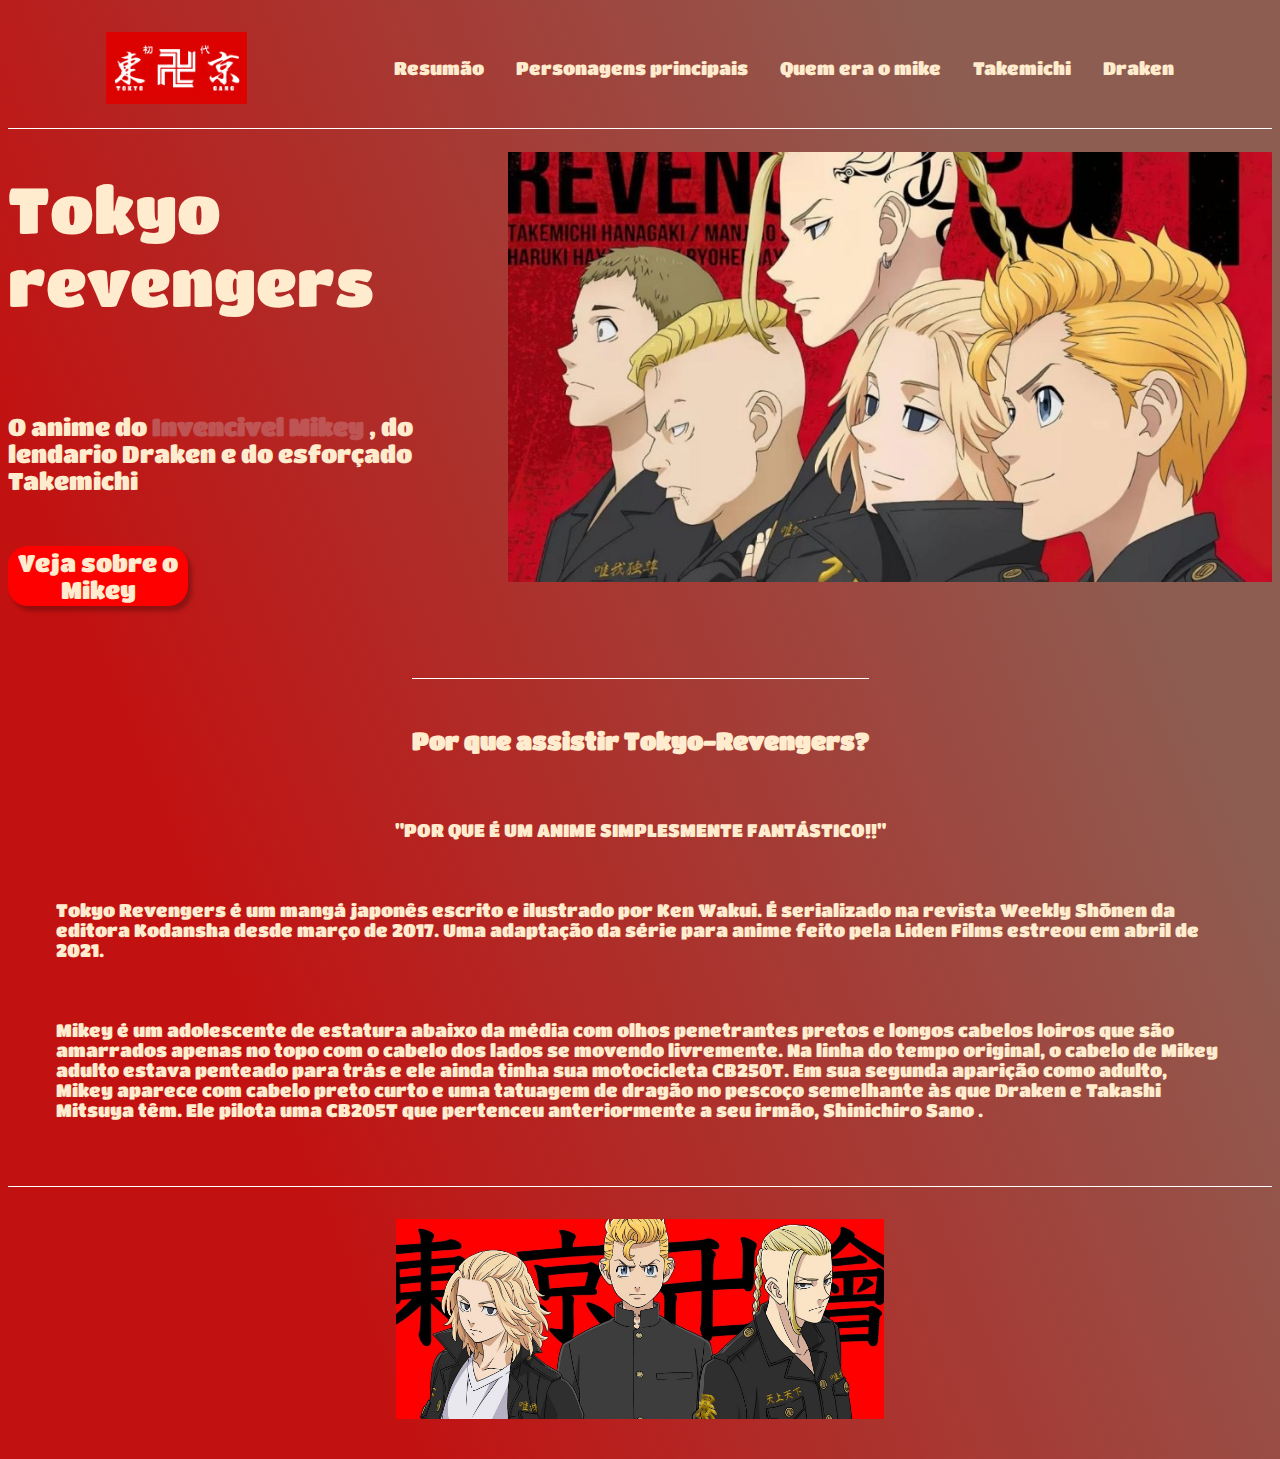
<file: index.html>
<!DOCTYPE html>
<html lang="pt.br">
<head>
    <meta charset="UTF-8">
    <meta name="viewport" content="width=device-width, initial-scale=1.0">
    <meta name="Um site de tokyo revengers ">
    <title>Tokyo revengers</title>
    <link rel="stylesheet" type="text/css"  href="style.css">
</head>
<body>
 <header class="cabeçalho">
  <img src="download.png" class="cabeçalho-imagem">
  <nav class="cabeçalho-menu">
    <a class="cabeçalho-menu-item">Resumão</a>
    <a  class="cabeçalho-menu-item">Personagens principais</a>
    <a  class="cabeçalho-menu-item">Quem era o mike</a>
    <a  class="cabeçalho-menu-item">Takemichi</a>
    <a  class="cabeçalho-menu-item">Draken</a>
  </nav>
 </header>

 <main class="conteudo">
  <section class="conteudo-principal">
   <div class="conteudo-principal-escrito">
    <h1 class="conteudo-principal-escrito-titulo">Tokyo revengers </h1>
    <h2 class="conteudo-principal-escrito-subtitulo">O anime do <strong style="color: rgb(190, 84, 84) ;" >Invencivel Mikey</strong> , do lendario Draken e do esforçado Takemichi</h2>
    <!--Strong põe em negrito a parte escolhida que fica entre o fechamento e o inicio dele-->
    <button class="conteudo-principal-botão">Veja sobre o Mikey</button>
   </div>

   <img class="conteudo-principal-imagem" src="Tokyo-Revengers.jpg" alt="tokyo">

  </section >

  <section class="conteudo-secundario">
    <h3 class="conteudo-secundario-titulo">Por que assistir Tokyo-Revengers?</h3>
    <p class="conteudo-secundario-paragrafo">"POR QUE É UM ANIME SIMPLESMENTE FANTÁSTICO!!"</p>
    <P class="conteudo-secundario-paragrafo">Tokyo Revengers é um mangá japonês escrito e ilustrado por Ken Wakui. É serializado na revista Weekly Shōnen da editora Kodansha desde março de 2017. Uma adaptação da série para anime feito pela Liden Films estreou em abril de 2021. </P>
    <P class="conteudo-secundario-paragrafo">Mikey é um adolescente de estatura abaixo da média com olhos penetrantes pretos e longos cabelos loiros que são amarrados apenas no topo com o cabelo dos lados se movendo livremente.

        Na linha do tempo original, o cabelo de Mikey adulto estava penteado para trás e ele ainda tinha sua motocicleta CB250T.
        
        Em sua segunda aparição como adulto, Mikey aparece com cabelo preto curto e uma tatuagem de dragão no pescoço 
        semelhante às que Draken e Takashi Mitsuya têm. Ele pilota uma CB205T que pertenceu anteriormente a seu irmão, Shinichiro Sano . </P>
    </section>


 </main>

 <footer class="rodape">
  <img class="rodape-umagem" src="tokyo-revengers-4-1_a9rf.jpg" alt="">
 </footer>

</body>
</html>
</file>
<file: style.css>
@import url('https://fonts.googleapis.com/css2?family=Titan+One&display=swap');
<!--fonteimportada-->
* {
    margin: 0;
    padding: 0;
    box-sizing: border-box;
    text-decoration: none;
}


body {
  font-size: 100%;
  background: linear-gradient(68.15deg, #c21111 21.62%, #8E5D52 80.61%);
}

.cabeçalho{
    display: flex;
    flex-direction: row;
    align-items: center;
    justify-content: space-around;
    padding: 24px;
}

.cabeçalho-imagem{
    height: 72px;
}

.cabeçalho-menu{
    display: flex;
   gap: 32px;
}

.cabeçalho-menu-item{
    font-family: 'Titan One', cursive;
    color: blanchedalmond;
    font-weight: 400;
    font-size: 18px;
}

.conteudo{
    border-top: 0.4PX solid white;
    margin-bottom: 48px;
}
.conteudo-principal{
    display: flex;
    flex-direction: row;
    align-items: center ;
    justify-content: space-around;
}

.conteudo-principal-escrito{
    display: flex;
    flex-direction: column;
    gap: 32px;
}
.conteudo-principal-escrito-titulo{
    font-family: 'Titan One', cursive;
    font-size: 64px;
    font-weight: 400;
    color: blanchedalmond;
}
.conteudo-principal-escrito-subtitulo{
    font-family: 'Titan One', cursive;
    font-size: 24px;
    font-weight: 400;
    color: blanchedalmond;
}
.conteudo-principal-botão{
    background-color: rgb(255, 0, 0);
    width: 180px;
    height: 60px ;
    border: none;
    box-shadow: 4px 5px 4px rgba(0, 0,0 ,0.25 );
    border-radius: 20px;
    font-family: 'Titan One', cursive;
    font-size: 24px;
    font-weight: 400;
    color: blanchedalmond;
}
.conteudo-principal-botão:hover{
    background-color: rgb(77, 63, 63);
}

.conteudo-principal-imagem{
    height: 430px;
}
.conteudo-secundario{
    display: flex;
    flex-direction: column;
    align-items: center;
    gap: 24px;
    margin: 48px;
}
.conteudo-secundario-titulo{
    border-top: 0.4PX solid white;
    padding-top: 48px;
    font-family: 'Titan One', cursive;
    font-size: 24px;
    color: blanchedalmond;
    margin-botton: 16px;
}
.conteudo-secundario-paragrafo{
    font-family: 'Titan One', cursive;
    font-size: 18px;
    font-weight: 300px;
    color:blanchedalmond;
}
.rodape{
    padding: 32px;
    border-top: 0.4PX solid white;
}
.rodape-umagem{
    height:200px ;
    display: block;
    margin: 0 auto;
}
</file>
